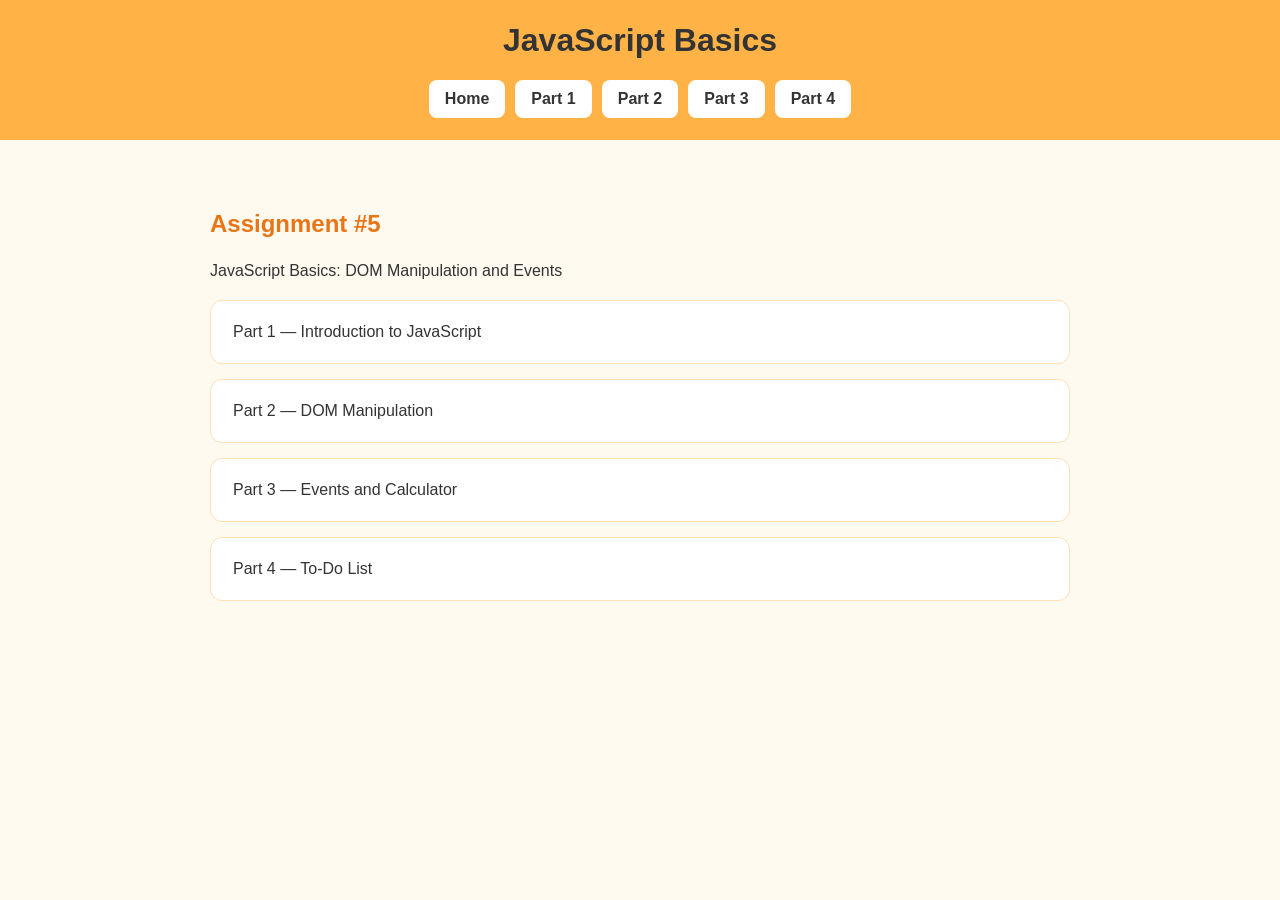
<file: index.html>
<!DOCTYPE html>
<html lang="en">
<head>
    <meta charset="UTF-8">
    <meta name="viewport" content="width=device-width, initial-scale=1.0">
    <title>JavaScript Basics</title>
    <link rel="stylesheet" href="style.css">
</head>
<body>
    <header>
        <h1>JavaScript Basics</h1>
        <nav>
            <a href="index.html">Home</a>
            <a href="part1.html">Part 1</a>
            <a href="part2.html">Part 2</a>
            <a href="part3.html">Part 3</a>
            <a href="part4.html">Part 4</a>
        </nav>
    </header>

    <main class="container">
        <h2>Assignment #5</h2>
        <p>JavaScript Basics: DOM Manipulation and Events</p>

        <div class="grid">
            <a class="card" href="part1.html">Part 1 — Introduction to JavaScript</a>
            <a class="card" href="part2.html">Part 2 — DOM Manipulation</a>
            <a class="card" href="part3.html">Part 3 — Events and Calculator</a>
            <a class="card" href="part4.html">Part 4 — To-Do List</a>
        </div>
    </main>

    <script src="script.js"></script>
</body>
</html>
</file>
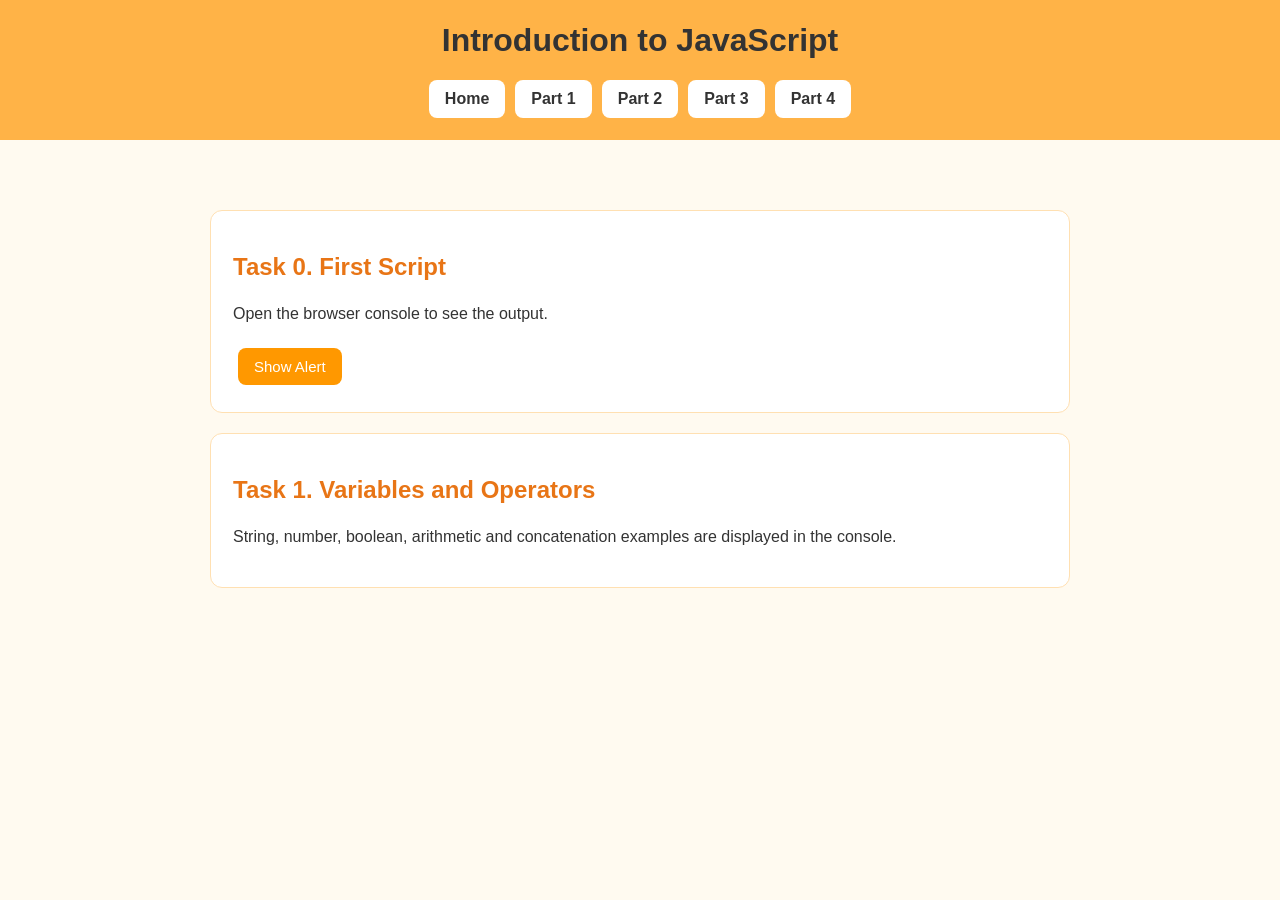
<file: part1.html>
<!DOCTYPE html>
<html lang="en">
<head>
    <meta charset="UTF-8">
    <title>Part 1 — JavaScript</title>
    <link rel="stylesheet" href="style.css">
</head>
<body>
<header>
    <h1>Introduction to JavaScript</h1>
    <nav>
        <a href="index.html">Home</a>
        <a href="part1.html">Part 1</a>
        <a href="part2.html">Part 2</a>
        <a href="part3.html">Part 3</a>
        <a href="part4.html">Part 4</a>
    </nav>
</header>
<main class="container">
    <section class="demo">
        <h2>Task 0. First Script</h2>
        <p>Open the browser console to see the output.</p>
        <button onclick="alert('Hello, JavaScript World!')">Show Alert</button>
    </section>
    <section class="demo">
        <h2>Task 1. Variables and Operators</h2>
        <p>String, number, boolean, arithmetic and concatenation examples are displayed in the console.</p>
    </section>
</main>
<script src="script.js"></script>
</body>
</html>
</file>
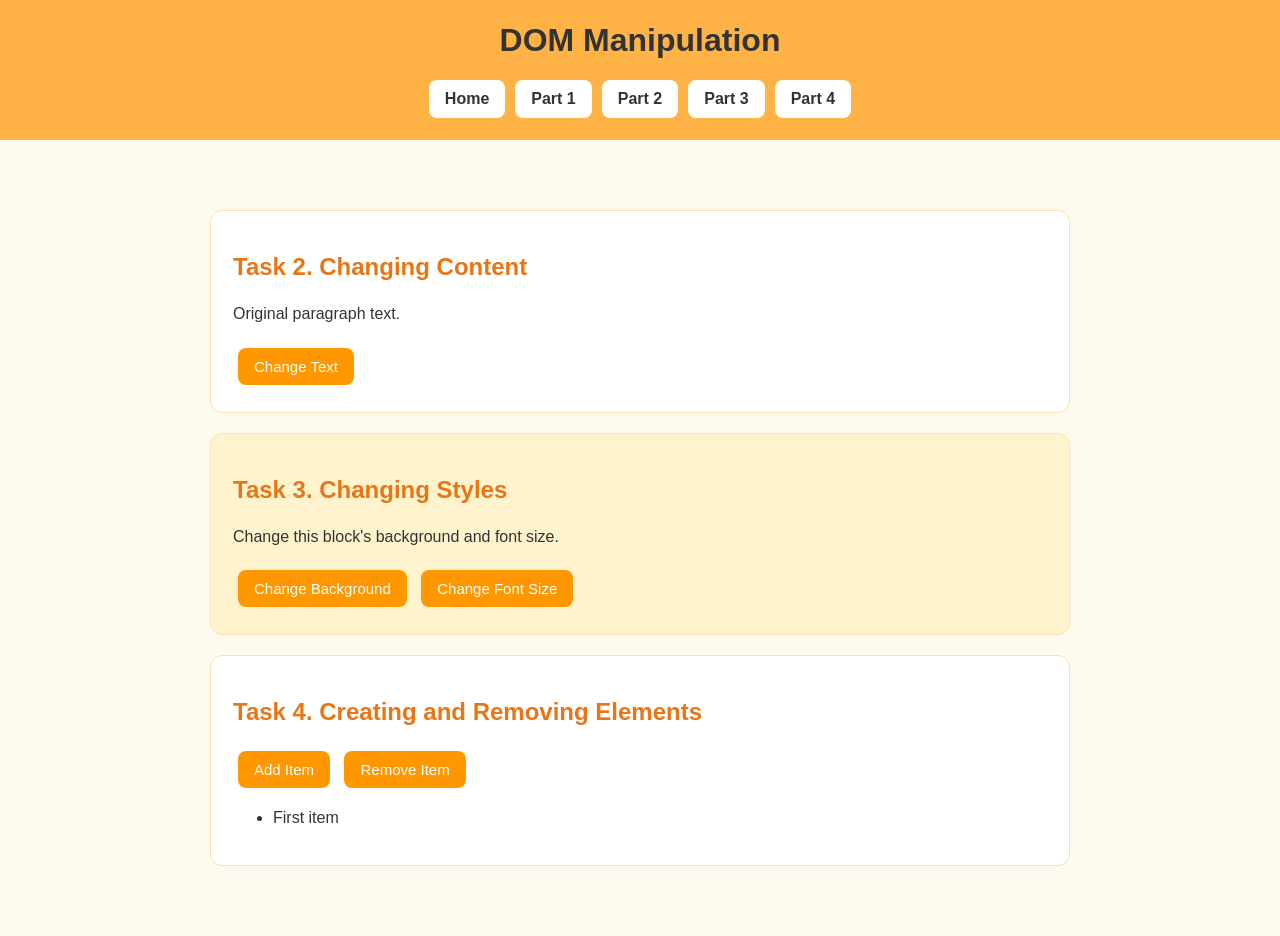
<file: part2.html>
<!DOCTYPE html>
<html lang="en">
<head>
    <meta charset="UTF-8">
    <title>Part 2 — DOM Manipulation</title>
    <link rel="stylesheet" href="style.css">
</head>
<body>
<header>
    <h1>DOM Manipulation</h1>
    <nav>
        <a href="index.html">Home</a>
        <a href="part1.html">Part 1</a>
        <a href="part2.html">Part 2</a>
        <a href="part3.html">Part 3</a>
        <a href="part4.html">Part 4</a>
    </nav>
</header>

<main class="container">
    <section class="demo">
        <h2>Task 2. Changing Content</h2>
        <p id="message">Original paragraph text.</p>
        <button id="changeText">Change Text</button>
    </section>

    <section class="demo" id="styleBox">
        <h2>Task 3. Changing Styles</h2>
        <p>Change this block's background and font size.</p>
        <button id="changeColor">Change Background</button>
        <button id="changeFont">Change Font Size</button>
    </section>

    <section class="demo">
        <h2>Task 4. Creating and Removing Elements</h2>
        <button id="addItem">Add Item</button>
        <button id="removeItem">Remove Item</button>
        <ul id="itemList">
            <li>First item</li>
        </ul>
    </section>
</main>

<script>
document.getElementById("changeText").addEventListener("click", function () {
    document.getElementById("message").textContent = "The text has been changed!";
});

document.getElementById("changeColor").addEventListener("click", function () {
    const box = document.getElementById("styleBox");
    box.style.backgroundColor =
        box.style.backgroundColor === "lightblue" ? "lightyellow" : "lightblue";
});

document.getElementById("changeFont").addEventListener("click", function () {
    const box = document.getElementById("styleBox");
    const size = parseInt(getComputedStyle(box).fontSize);
    box.style.fontSize = (size >= 24 ? 16 : size + 2) + "px";
});

let itemNumber = 1;

document.getElementById("addItem").addEventListener("click", function () {
    itemNumber++;
    const item = document.createElement("li");
    item.textContent = "Item " + itemNumber;
    document.getElementById("itemList").appendChild(item);
});

document.getElementById("removeItem").addEventListener("click", function () {
    const list = document.getElementById("itemList");
    if (list.lastElementChild) {
        list.lastElementChild.remove();
    }
});
</script>
</body>
</html>
</file>
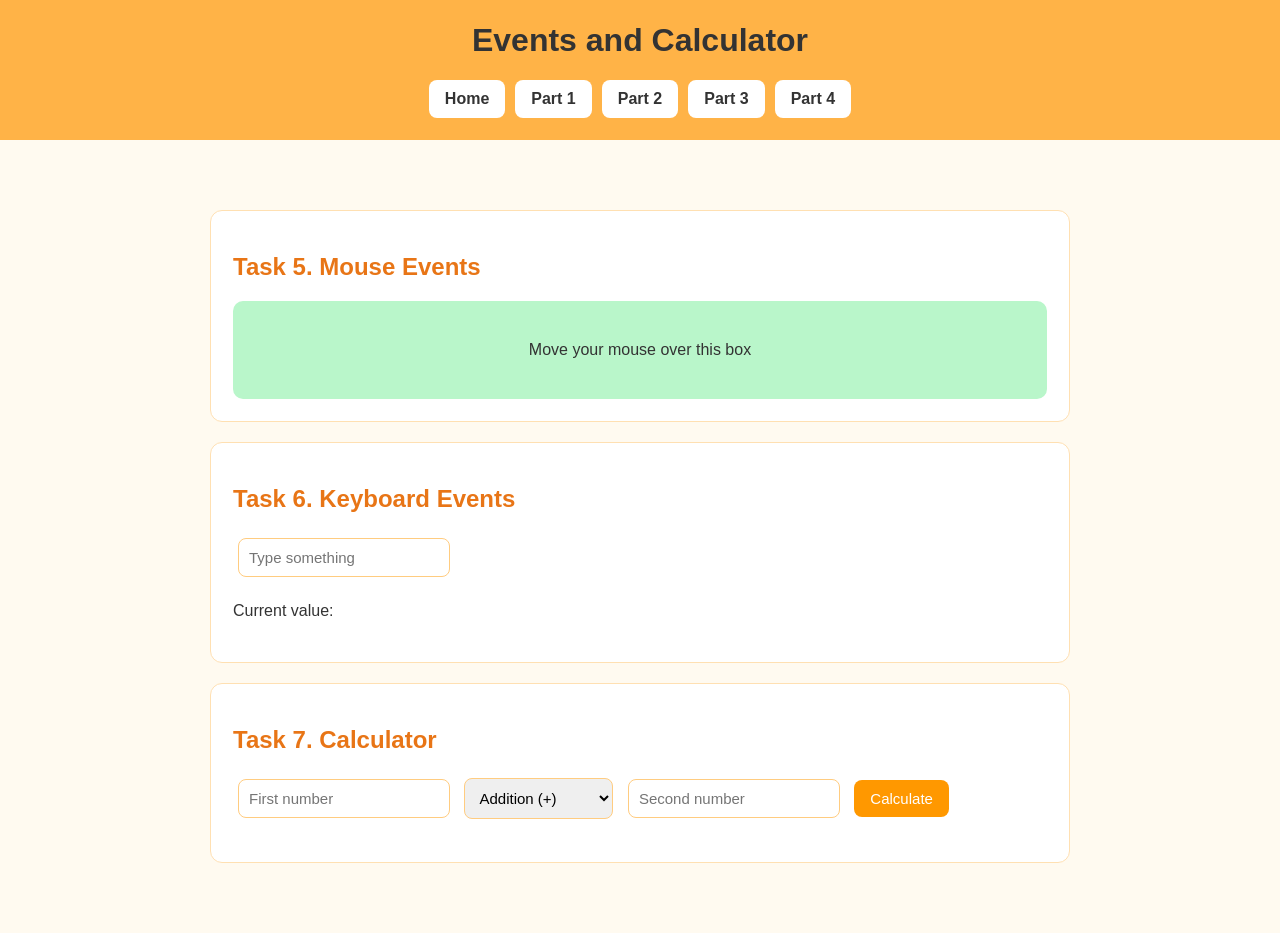
<file: part3.html>
<!DOCTYPE html>
<html lang="en">
<head>
    <meta charset="UTF-8">
    <title>Part 3 — Events</title>
    <link rel="stylesheet" href="style.css">
</head>
<body>
<header>
    <h1>Events and Calculator</h1>
    <nav>
        <a href="index.html">Home</a>
        <a href="part1.html">Part 1</a>
        <a href="part2.html">Part 2</a>
        <a href="part3.html">Part 3</a>
        <a href="part4.html">Part 4</a>
    </nav>
</header>

<main class="container">
    <section class="demo">
        <h2>Task 5. Mouse Events</h2>
        <div id="mouseBox">Move your mouse over this box</div>
    </section>

    <section class="demo">
        <h2>Task 6. Keyboard Events</h2>
        <input id="textInput" type="text" placeholder="Type something">
        <p>Current value: <span id="output"></span></p>
    </section>

    <section class="demo">
        <h2>Task 7. Calculator</h2>
        <input id="num1" type="number" placeholder="First number">
        <select id="operator">
            <option value="+">Addition (+)</option>
            <option value="-">Subtraction (-)</option>
            <option value="*">Multiplication (*)</option>
            <option value="/">Division (/)</option>
        </select>
        <input id="num2" type="number" placeholder="Second number">
        <button id="calculate">Calculate</button>
        <p id="result"></p>
    </section>
</main>

<script>
const mouseBox = document.getElementById("mouseBox");

mouseBox.addEventListener("mouseover", function () {
    mouseBox.style.backgroundColor = "orange";
});

mouseBox.addEventListener("mouseout", function () {
    mouseBox.style.backgroundColor = "lightgreen";
});

document.getElementById("textInput").addEventListener("keyup", function () {
    document.getElementById("output").textContent = this.value;
});

document.getElementById("calculate").addEventListener("click", function () {
    const a = Number(document.getElementById("num1").value);
    const b = Number(document.getElementById("num2").value);
    const op = document.getElementById("operator").value;
    const result = document.getElementById("result");

    if (document.getElementById("num1").value === "" ||
        document.getElementById("num2").value === "") {
        result.textContent = "Enter both numbers.";
        return;
    }

    if (op === "/" && b === 0) {
        result.textContent = "Cannot divide by zero.";
        return;
    }

    let answer;
    if (op === "+") answer = a + b;
    else if (op === "-") answer = a - b;
    else if (op === "*") answer = a * b;
    else answer = a / b;

    result.textContent = "Result: " + answer;
});
</script>
</body>
</html>
</file>
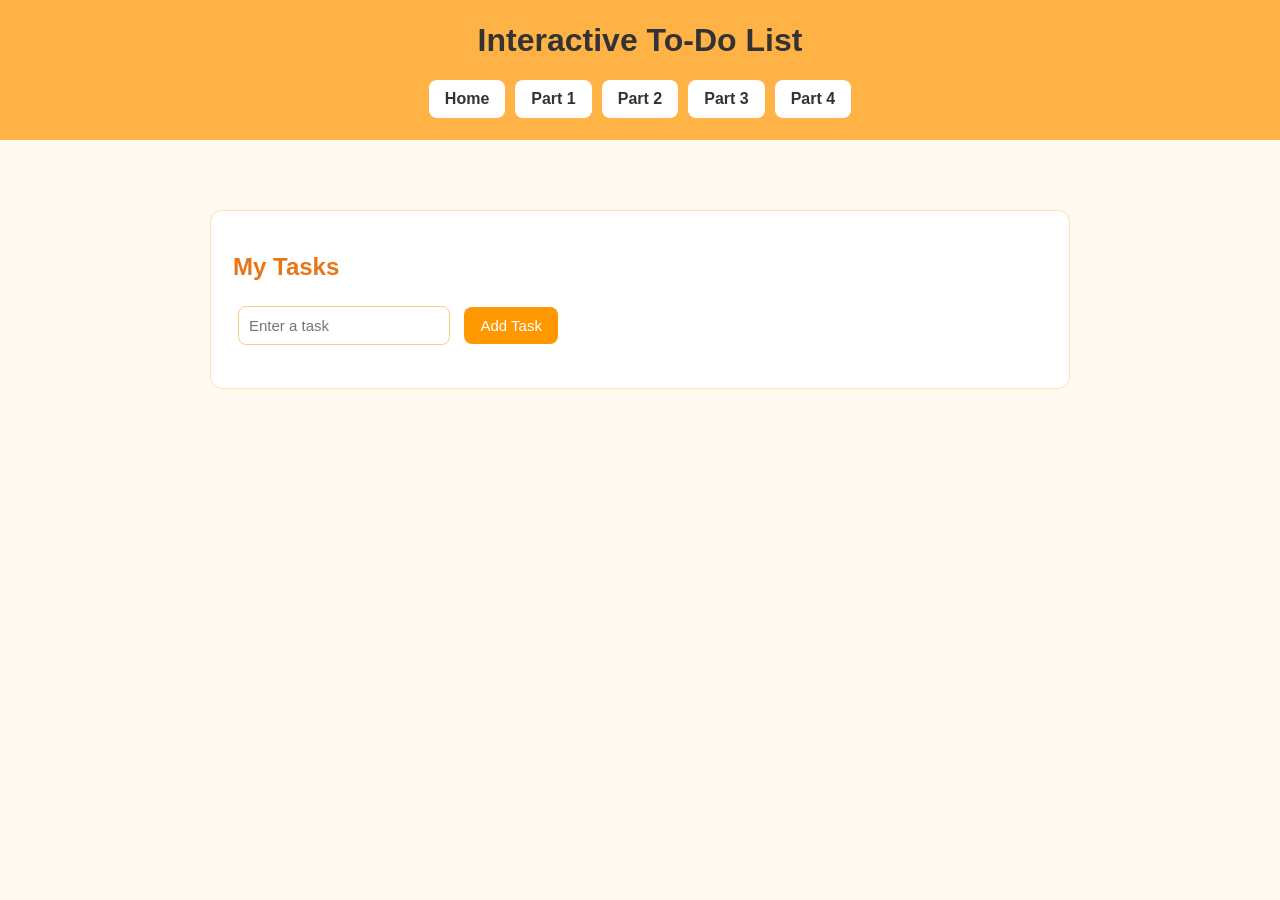
<file: part4.html>
<!DOCTYPE html>
<html lang="en">
<head>
    <meta charset="UTF-8">
    <title>Part 4 — To-Do List</title>
    <link rel="stylesheet" href="style.css">
</head>
<body>
<header>
    <h1>Interactive To-Do List</h1>
    <nav>
        <a href="index.html">Home</a>
        <a href="part1.html">Part 1</a>
        <a href="part2.html">Part 2</a>
        <a href="part3.html">Part 3</a>
        <a href="part4.html">Part 4</a>
    </nav>
</header>

<main class="container">
    <section class="demo">
        <h2>My Tasks</h2>
        <input id="taskInput" type="text" placeholder="Enter a task">
        <button id="addTask">Add Task</button>
        <ul id="taskList"></ul>
    </section>
</main>

<script>
const taskInput = document.getElementById("taskInput");
const taskList = document.getElementById("taskList");
let tasks = [];

function renderTasks() {
    taskList.replaceChildren();

    tasks.forEach(function (task) {
        const li = document.createElement("li");
        const text = document.createElement("span");
        text.textContent = task.text;

        if (task.completed) {
            text.classList.add("completed");
        }

        text.addEventListener("click", function () {
            task.completed = !task.completed;
            renderTasks();
        });

        const deleteButton = document.createElement("button");
        deleteButton.textContent = "Delete";

        deleteButton.addEventListener("click", function () {
            tasks = tasks.filter(function (item) {
                return item.id !== task.id;
            });
            renderTasks();
        });

        li.append(text, deleteButton);
        taskList.appendChild(li);
    });
}

document.getElementById("addTask").addEventListener("click", function () {
    const text = taskInput.value.trim();

    if (text === "") {
        alert("Please enter a task.");
        return;
    }

    tasks.push({
        id: Date.now() + Math.random(),
        text: text,
        completed: false
    });

    taskInput.value = "";
    renderTasks();
});

taskInput.addEventListener("keydown", function (event) {
    if (event.key === "Enter") {
        document.getElementById("addTask").click();
    }
});

renderTasks();
</script>
</body>
</html>
</file>
<file: style.css>
* {
    box-sizing: border-box;
}

body {
    margin: 0;
    font-family: Arial, sans-serif;
    background: #fffaf0;
    color: #333333;
}

header {
    background: #ffb347;
    color: #333333;
    padding: 22px;
    text-align: center;
}

header h1 {
    margin-top: 0;
}

nav {
    display: flex;
    justify-content: center;
    flex-wrap: wrap;
    gap: 10px;
}

nav a {
    color: #333333;
    text-decoration: none;
    background: #ffffff;
    padding: 10px 16px;
    border-radius: 8px;
    font-weight: bold;
}

nav a:hover {
    background: #ffe082;
}

.container {
    max-width: 900px;
    margin: 30px auto;
    padding: 20px;
}

h2 {
    color: #e87516;
}

.card {
    display: block;
    background: #ffffff;
    padding: 22px;
    margin: 15px 0;
    border: 1px solid #ffe0b2;
    border-radius: 12px;
    text-decoration: none;
    color: #333333;
}

.card:hover {
    background: #fff3d6;
}

button {
    padding: 10px 16px;
    border: none;
    border-radius: 8px;
    background: #ff9800;
    color: white;
    font-size: 15px;
    cursor: pointer;
    margin: 5px;
}

button:hover {
    background: #e87516;
}

input, select {
    padding: 10px;
    margin: 5px;
    border: 1px solid #ffcc80;
    border-radius: 8px;
    font-size: 15px;
}

input:focus, select:focus {
    outline: 2px solid #ffb347;
}

.demo {
    background: #ffffff;
    padding: 22px;
    margin: 20px 0;
    border: 1px solid #ffe0b2;
    border-radius: 12px;
}

#styleBox {
    background: #fff3cd;
}

#mouseBox {
    background: #b9f6ca;
    padding: 40px;
    text-align: center;
    border-radius: 10px;
    transition: background 0.2s;
}

li {
    margin: 10px 0;
}

.completed {
    text-decoration: line-through;
    color: #888888;
}

p {
    line-height: 1.6;
}

@media (max-width: 600px) {
    .container {
        padding: 12px;
    }

    nav {
        gap: 6px;
    }

    nav a {
        padding: 8px 10px;
    }

    input, select {
        max-width: 100%;
    }
}
</file>
